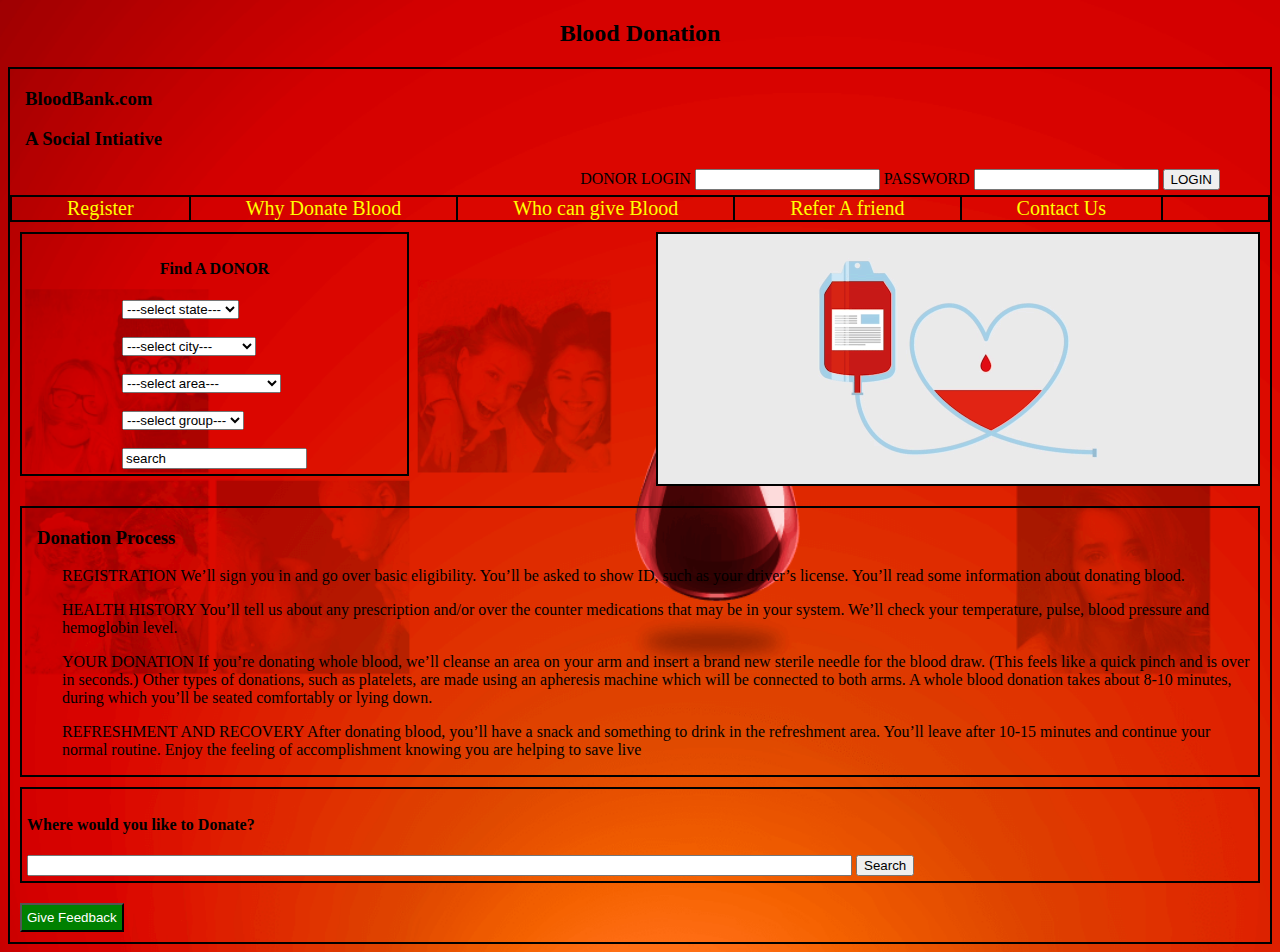
<file: index.html>
<!DOCTYPE html>
<html>
<head>
	<title>Donate Blood</title>
	<meta http-equiv="refresh" >
	<link rel="stylesheet" type="text/css" href="style.css">
</head>
<body>
	<h2>Blood Donation</h2>
	<div>
		<div class="first">
			<h3>BloodBank.com</h3>
			<h3>A Social Intiative</h3>
			<div class="Login"><form>
				<label for="username">DONOR LOGIN</label>
				<input type="text" name="username" id="username">

				<label for="password"> PASSWORD</label>
				<input type="password" name="password" id="password">

				<button type="submit" value="submit">LOGIN</button>
                                   </form>
			</div>
		</div>
		<div class="menubar">
			<a href="registration.html">Register</a>
			<a href="why donate blood.html">Why Donate Blood</a>
			<a href="who can give blood.html">Who can give Blood</a>
			<a href="https://web.whatsapp.com/">Refer A friend</a>
			<a href="contact us.html">Contact Us</a>
		</div>
		
			<div class="findDonorAndImage">
				<div class="findDonor" >
					<h4>Find A DONOR</h4>
					<td><select>
		        		<option selected disabled>---select state---</option>
						<option>AP</option>
						<option>PUNJAB</option>
						<option>TS</option>
						<option>UP</option>
						<option>MAHARASTRA</option>
		                                <option>MP</option>
		                                <option>JAMMU</option>
		         		        <option>DELHI</option>
					</select><br><br>		
					<select>
					        <option selected disabled>---select city---</option>
							<option>VISAKHAPATNAM</option>
							<option>CHANDIGARH</option>
							<option>HYDERABAD</option>
							<option>LUCKNOW</option>
							<option>MUMBAI</option>
                                                        <option>BHOPAL</option>
                                                        <option>SRINAGAR</option>
                                                        <option>NEWDELHI</option>
                                                       
					</select><br><br>
					<select>
					        <option selected disabled>---select area---</option>
							<option>AKKAYYAPALEM</option>
							<option>DONDAPARTHI</option>
							<option>JUBILEEHILLS</option>
							<option>RAMAKRISHNAROAD</option>
							<option>RUSHIKONDA</option>
                                                        <option>MAMIDITHOTA</option>
							<option>DABAGARDENS</option>
							<option>TEMPLEROAD</option>
					</select><br><br>
					<select>
					        <option selected disabled>---select group---</option>
							<option>AB+</option>
							<option>AB-</option>
							<option>O+</option>
							<option>O-</option>
							<option>A+</option>
				                        <option>A-</option>
				                        <option>B+</option>
				                        <option>B-</option>
					</select><br><br>
					<input type ="search" value="search"></td>						
			</div>
			           <img src="blood.gif">
		</div>
		<div class="donationProcess">
			<h3>Donation Process</h3>
				<ul>
				REGISTRATION
                                We’ll sign you in and go over basic eligibility.
                                You’ll be asked to show ID, such as your driver’s license.
                                You’ll read some information about donating blood.	
				</ul>
				<ul>
				HEALTH HISTORY
                                You’ll tell us about any prescription and/or over the counter medications that may be in your system.
                                We’ll check your temperature, pulse, blood pressure and hemoglobin level. 	
				</ul>
				<ul>
                                YOUR DONATION
If you’re donating whole blood, we’ll cleanse an area on your arm and insert a brand new sterile needle for the blood draw. (This feels like a quick pinch and is over in seconds.)
Other types of donations, such as platelets, are made using an apheresis machine which will be connected to both arms.
A whole blood donation takes about 8-10 minutes, during which you’ll be seated comfortably or lying down.
				</ul>
                                <ul>
                                 REFRESHMENT AND RECOVERY
After donating blood, you’ll have a snack and something to drink in the refreshment area.
You’ll leave after 10-15 minutes and continue your normal routine.
Enjoy the feeling of accomplishment knowing you are helping to save live

                                 

		</div>
		<div class="donationPlace">
			<h4>Where would you like to Donate?</h4>
			<input type="text" name="place" id="place" size="100">
			<button>Search</button>	
		</div>
                        <form action="Give feedback.html">
			<button class="feedBack">Give Feedback</button>
		</form>
	</div>
</body>
</html>
</file>
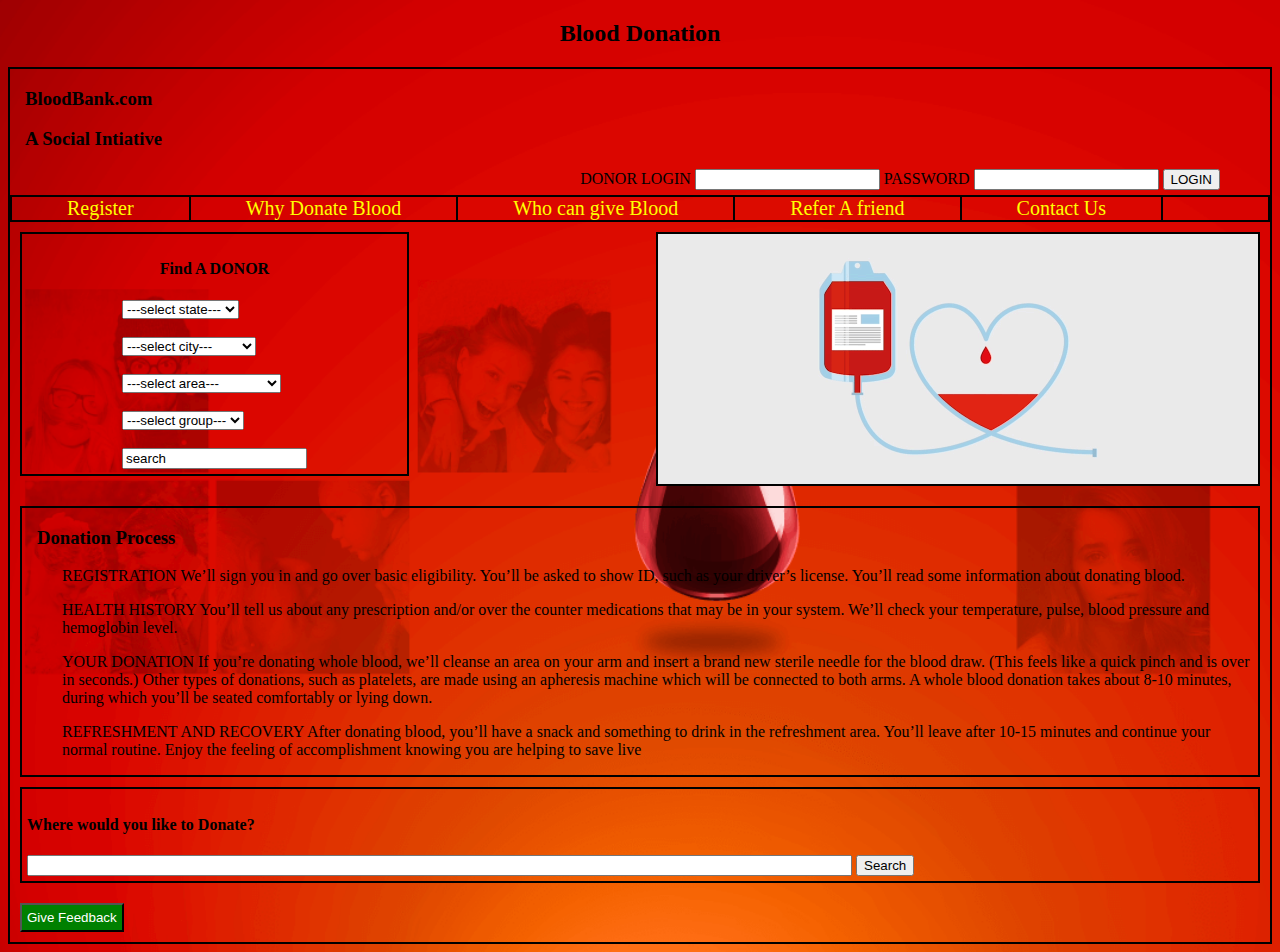
<file: BLOOD DONATION.html>
<!DOCTYPE html>
<html>
<head>
	<title>Donate Blood</title>
	<meta http-equiv="refresh" >
	<link rel="stylesheet" type="text/css" href="style.css">
</head>
<body>
	<h2>Blood Donation</h2>
	<div>
		<div class="first">
			<h3>BloodBank.com</h3>
			<h3>A Social Intiative</h3>
			<div class="Login"><form>
				<label for="username">DONOR LOGIN</label>
				<input type="text" name="username" id="username">

				<label for="password"> PASSWORD</label>
				<input type="password" name="password" id="password">

				<button type="submit" value="submit">LOGIN</button>
                                   </form>
			</div>
		</div>
		<div class="menubar">
			<a href="registration.html">Register</a>
			<a href="why donate blood.html">Why Donate Blood</a>
			<a href="who can give blood.html">Who can give Blood</a>
			<a href="https://web.whatsapp.com/">Refer A friend</a>
			<a href="contact us.html">Contact Us</a>
		</div>
		
			<div class="findDonorAndImage">
				<div class="findDonor" >
					<h4>Find A DONOR</h4>
					<td><select>
		        		<option selected disabled>---select state---</option>
						<option>AP</option>
						<option>PUNJAB</option>
						<option>TS</option>
						<option>UP</option>
						<option>MAHARASTRA</option>
		                                <option>MP</option>
		                                <option>JAMMU</option>
		         		        <option>DELHI</option>
					</select><br><br>		
					<select>
					        <option selected disabled>---select city---</option>
							<option>VISAKHAPATNAM</option>
							<option>CHANDIGARH</option>
							<option>HYDERABAD</option>
							<option>LUCKNOW</option>
							<option>MUMBAI</option>
                                                        <option>BHOPAL</option>
                                                        <option>SRINAGAR</option>
                                                        <option>NEWDELHI</option>
                                                       
					</select><br><br>
					<select>
					        <option selected disabled>---select area---</option>
							<option>AKKAYYAPALEM</option>
							<option>DONDAPARTHI</option>
							<option>JUBILEEHILLS</option>
							<option>RAMAKRISHNAROAD</option>
							<option>RUSHIKONDA</option>
                                                        <option>MAMIDITHOTA</option>
							<option>DABAGARDENS</option>
							<option>TEMPLEROAD</option>
					</select><br><br>
					<select>
					        <option selected disabled>---select group---</option>
							<option>AB+</option>
							<option>AB-</option>
							<option>O+</option>
							<option>O-</option>
							<option>A+</option>
				                        <option>A-</option>
				                        <option>B+</option>
				                        <option>B-</option>
					</select><br><br>
					<input type ="search" value="search"></td>						
			</div>
			           <img src="blood.gif">
		</div>
		<div class="donationProcess">
			<h3>Donation Process</h3>
				<ul>
				REGISTRATION
                                We’ll sign you in and go over basic eligibility.
                                You’ll be asked to show ID, such as your driver’s license.
                                You’ll read some information about donating blood.	
				</ul>
				<ul>
				HEALTH HISTORY
                                You’ll tell us about any prescription and/or over the counter medications that may be in your system.
                                We’ll check your temperature, pulse, blood pressure and hemoglobin level. 	
				</ul>
				<ul>
                                YOUR DONATION
If you’re donating whole blood, we’ll cleanse an area on your arm and insert a brand new sterile needle for the blood draw. (This feels like a quick pinch and is over in seconds.)
Other types of donations, such as platelets, are made using an apheresis machine which will be connected to both arms.
A whole blood donation takes about 8-10 minutes, during which you’ll be seated comfortably or lying down.
				</ul>
                                <ul>
                                 REFRESHMENT AND RECOVERY
After donating blood, you’ll have a snack and something to drink in the refreshment area.
You’ll leave after 10-15 minutes and continue your normal routine.
Enjoy the feeling of accomplishment knowing you are helping to save live

                                 

		</div>
		<div class="donationPlace">
			<h4>Where would you like to Donate?</h4>
			<input type="text" name="place" id="place" size="100">
			<button>Search</button>	
		</div>
                        <form action="Give feedback.html">
			<button class="feedBack">Give Feedback</button>
		</form>
	</div>
</body>
</html>
</file>
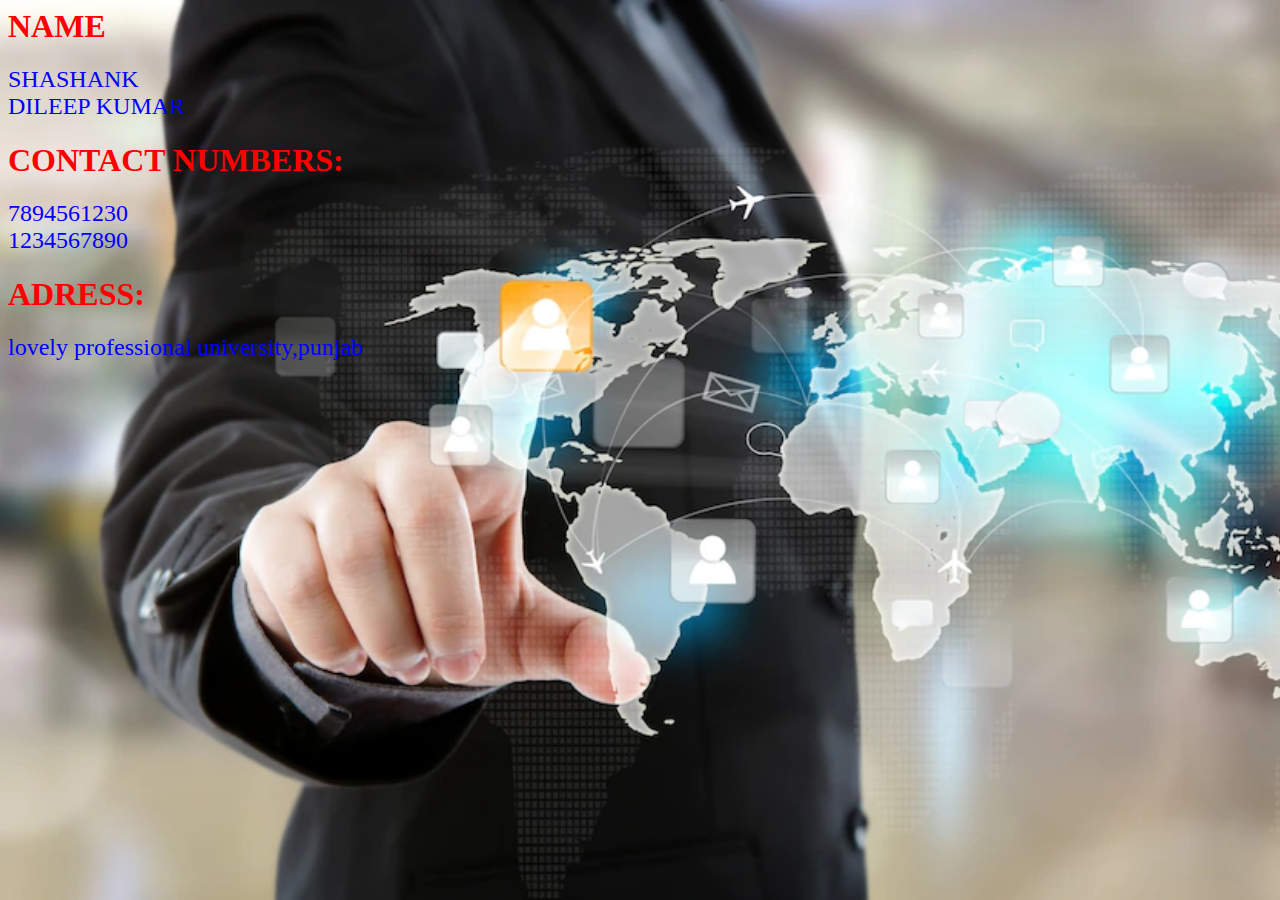
<file: contact us.html>
<html>
<head>
<body>

<style>

body{
	background-image: url("contact.jpg");
	background-size:cover;
        }

</style>

<h1 style="color:red;">NAME</h1>
<font face="ariel" size="5px" color="blue">
SHASHANK<br>DILEEP KUMAR
</font><br>

<h1 style="color:red;">CONTACT NUMBERS:</h1>
<font face="ariel" size="5px" color="blue">
7894561230<br>1234567890
</font><br>

<h1 style="color:red;">ADRESS:</h1>
<font face="ariel" size="5px" color="blue">
lovely professional university,punjab
</font><br>


</p>
</body>
</head>
</html>
</file>
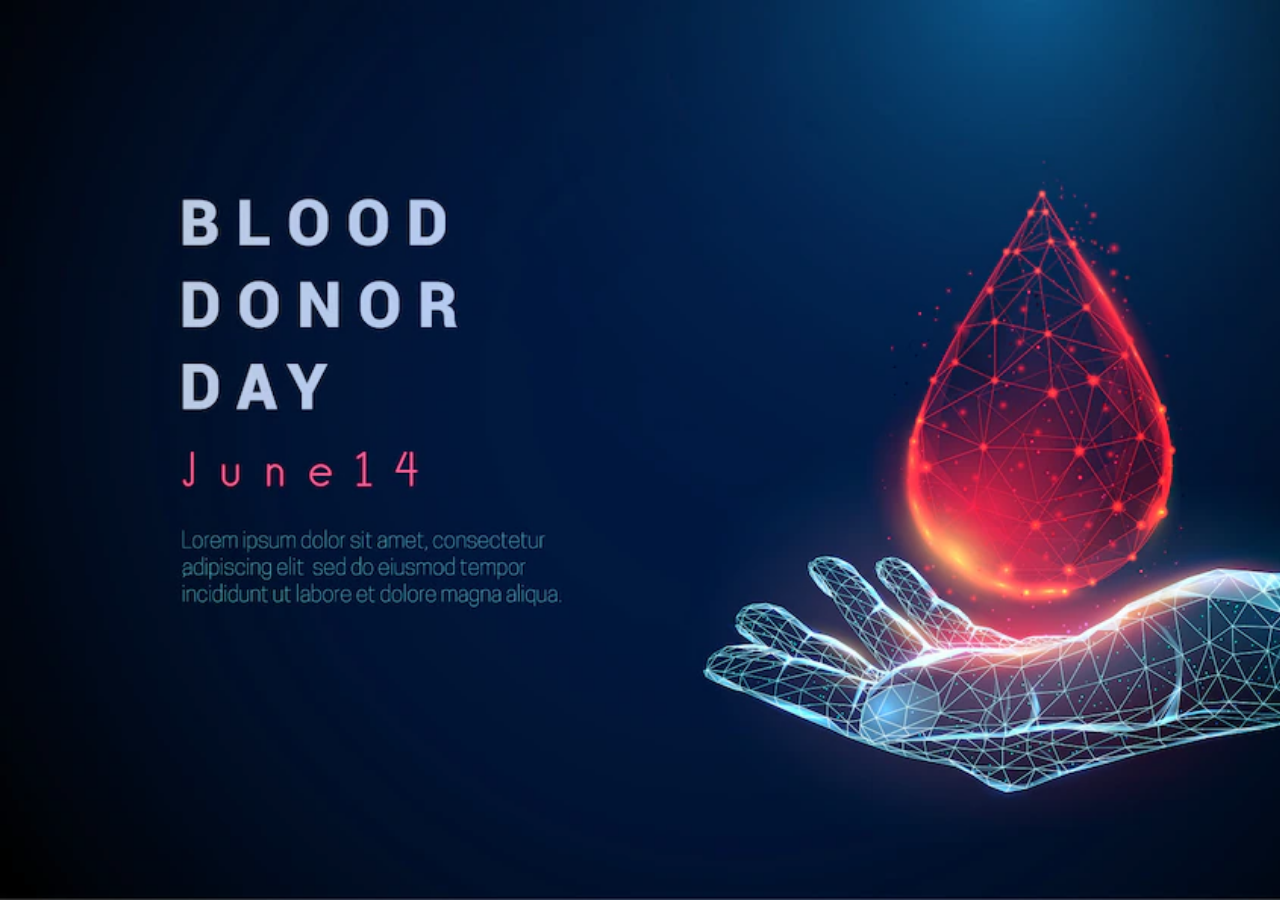
<file: donation process.html>
<html>
<head>
<body>
<style>

body{
	background-image: url("2.jpg");
	background-size:cover;
        
}


<h2 style="color:red;">REGISTRATION</h2>
<font face="ariel" size="5px" color="blue">
We’ll sign you in and go over basic eligibility.
You’ll be asked to show ID, such as your driver’s license.
You’ll read some information about donating blood.
We’ll ask you for your complete address.  Your address needs to be complete (including PO Box, street/apartment number) and the place where you will receive your mail 8 weeks from donation.
</font><br><br>


<h2 style="color:red;">HEALTH HISTORY</h2>
<font face="ariel" size="5px" color="blue">
You’ll answer a few questions about your health history and places you’ve traveled, during a private and confidential interview.
You’ll tell us about any prescription and/or over the counter medications that may be in your system.
We’ll check your temperature, pulse, blood pressure and hemoglobin level. 
</font><br><br>



<h1 style="color:red;">YOUR DONATION</h1>
<font face="ariel" size="5px" color="blue">
If you’re donating whole blood, we’ll cleanse an area on your arm and insert a brand new sterile needle for the blood draw. (This feels like a quick pinch and is over in seconds.)
Other types of donations, such as platelets, are made using an apheresis machine which will be connected to both arms.
A whole blood donation takes about 8-10 minutes, during which you’ll be seated comfortably or lying down.
</font><br><br>


<h1>REFRESHMENT AND RECOVERY</h1>
<p>After donating blood, you’ll have a snack and something to drink in the refreshment area.
You’ll leave after 10-15 minutes and continue your normal routine.
Enjoy the feeling of accomplishment knowing you are helping to save live</p>

</style>
</body>
</head>

</html>
</file>
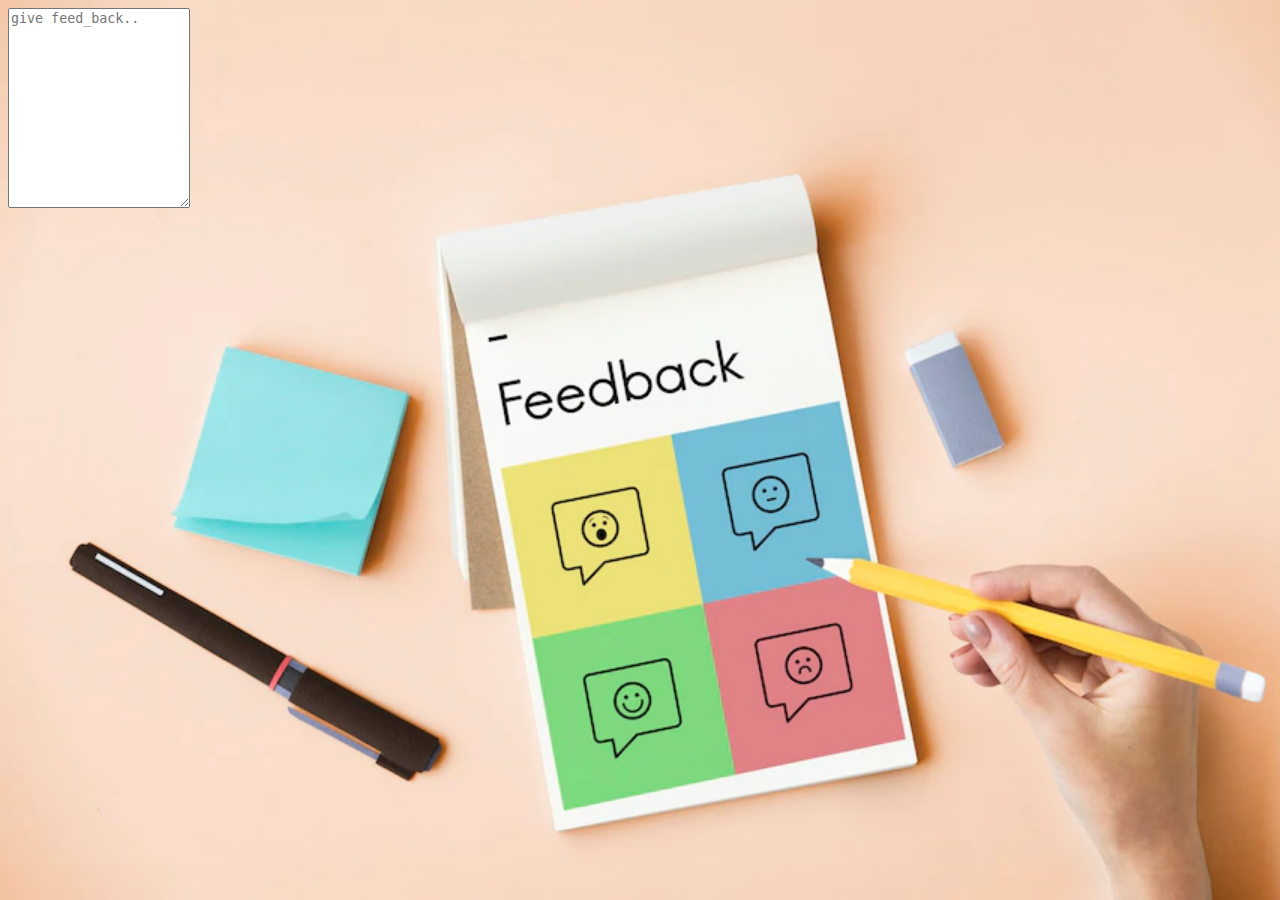
<file: Give Feedback.html>
<html>
<head>
<style>
body{
	background-image: url('feedback.jpg');
	background-size:cover;
        }
</style>
</head>
<body>


<tr>
<td colspan="50"><label for="feed_back"></label>
<textarea id="subject" name="subject" placeholder="give feed_back.." style="height:200px" ></textarea>

</td>
</tr>


</body>
</html>
</file>
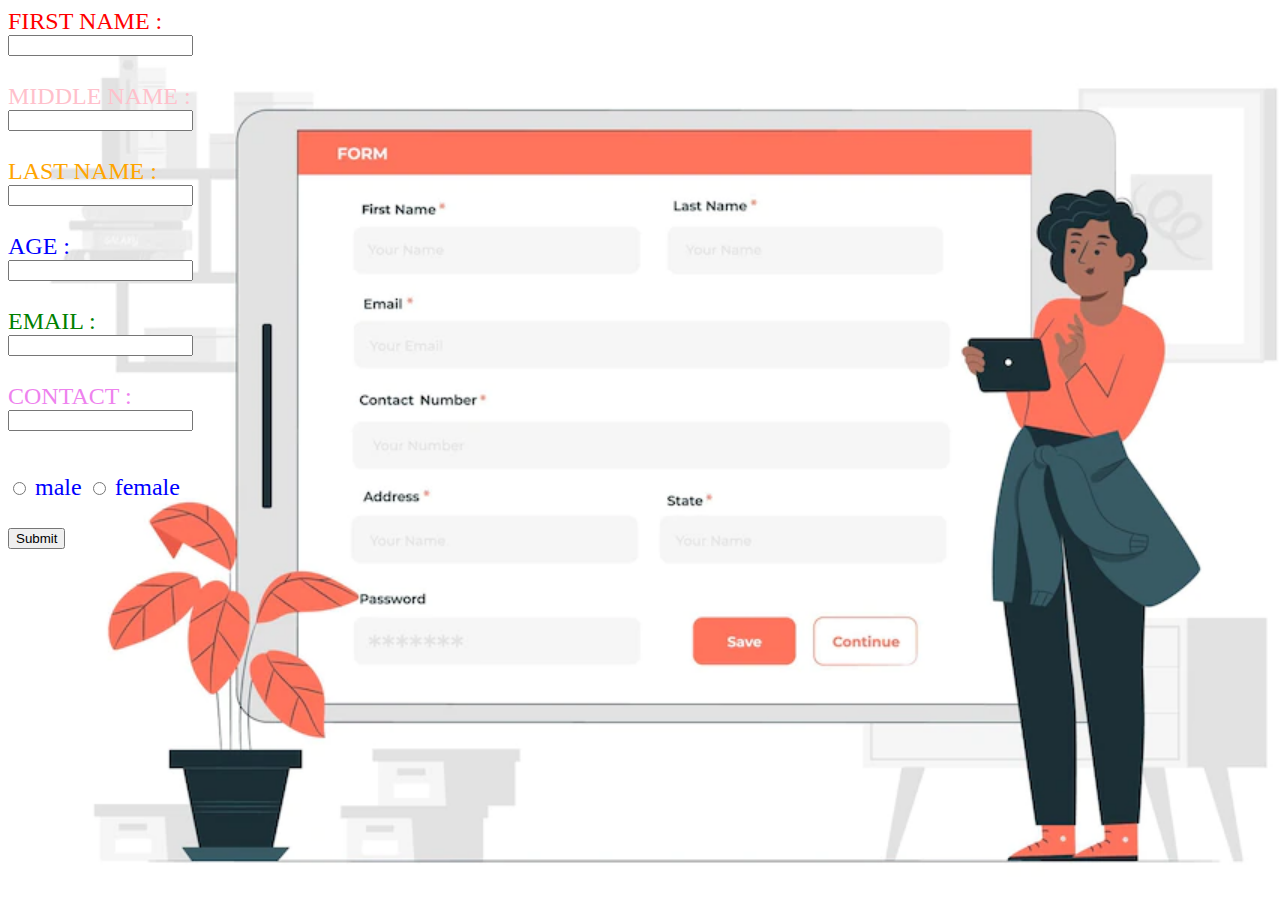
<file: registration.html>
<html>
<head>
<title>Register</title>
<style>
body{
	background-image: url('registration.jpg');
	background-size:cover;
        }
</style>
</head>
<body>

<form>
<font face="ariel" size="5px" color="red">
<label for="fname">FIRST NAME : </label><BR>
<input type="text" id="fname" name="fname"><br><br>
</font>

<font face="ariel" size="5px" color="pink">
<label for="fname">MIDDLE NAME : </label><BR>
<input type="text" id="mname" name="mname"><br><br>
</font>

<font face="ariel" size="5px" color="orange">
<label for="lname">LAST NAME : </label><br>
<input type="text" id="lname" name="lname"><br><br>
</font>

<font face="ariel" size="5px" color="blue">
<label for="lname">AGE : </label><br>
<input type="text" id="age" name="age"><br><br>
</font>

<font face="ariel" size="5px" color="green">
<label for="lname">EMAIL : </label><br>
<input type="text" id="email" name="email"><br><br>
</font>

<font face="ariel" size="5px" color="violet">
<label for="lname">CONTACT : </label><br>
<input type="text" id="contact" name="contact"><br><br>
</font>

</form>

<font face="ariel" size="5px" color="blue">
<input type="radio" name="gender" id="male">
<label for="male">male</label>

<input type="radio" name="gender" id="female">
<label for="female">female</label><br><br>
</font>

<form><input type="submit"></form>




</body>
</html>
</file>
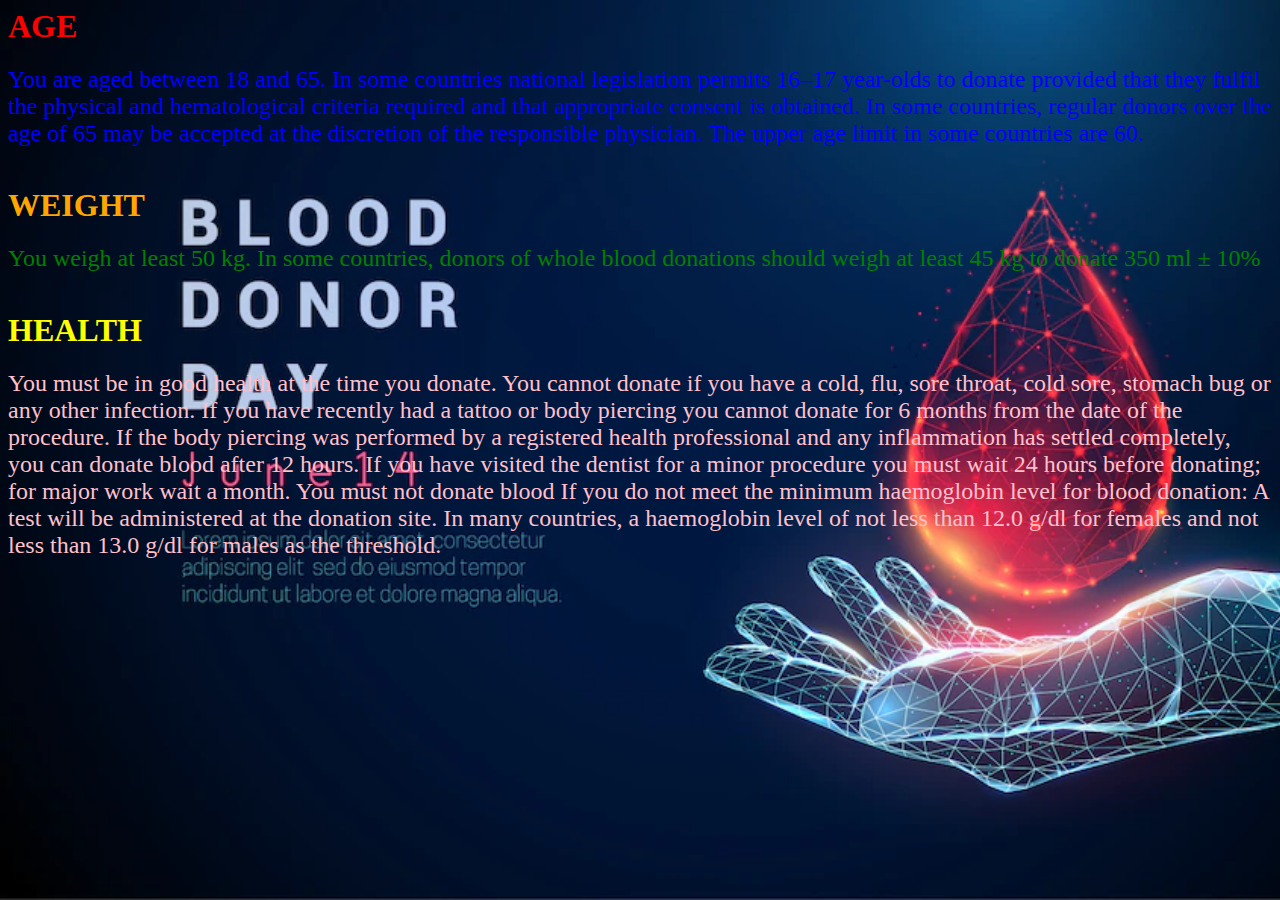
<file: who can give blood.html>
<html>
<head>
<body>
<style>

body{
	background-image: url("2.jpg");
	background-size:cover;
        
}

</style>


<h1 style="color:red;">AGE</h1>
<font face="ariel" size="5px" color="blue">
You are aged between 18 and 65.
In some countries national legislation permits 16–17 year-olds to donate provided that they fulfil the physical and hematological criteria 
required and that appropriate consent is obtained.
In some countries, regular donors over the age of 65 may be accepted at the discretion of the responsible physician.
 The upper age limit in some countries are 60. 

</font><br><br>

<h1 style="color:orange;">WEIGHT</h1>
<font face="ariel" size="5px" color="green">
You weigh at least 50 kg.    
In some countries, donors of whole blood donations should weigh at least 45 kg 
to donate 350 ml ± 10%
</font> <br><br>



<h1 style="color:yellow;">HEALTH</h1>
<font face="ariel" size="5px" color="pink">

You must be in good health at the time you donate.

You cannot donate if you have a cold, flu, sore throat, cold sore, stomach bug or any other infection.

If you have recently had a tattoo or body piercing you cannot donate for 6 months from the date of the procedure. 
 If the body piercing was performed by a registered health professional and any inflammation has settled completely, you can donate blood after 12 hours.

If you have visited the dentist for a minor procedure you must wait 24 hours before donating; for major work wait a month.

You must not donate blood If you do not meet the minimum haemoglobin level for blood donation:

A test will be administered at the donation site. In many countries, a haemoglobin level of not less than 12.0 g/dl for females and not less than 13.0 g/dl for males as the threshold.
</font>


</body>
</head>
</html>
</file>
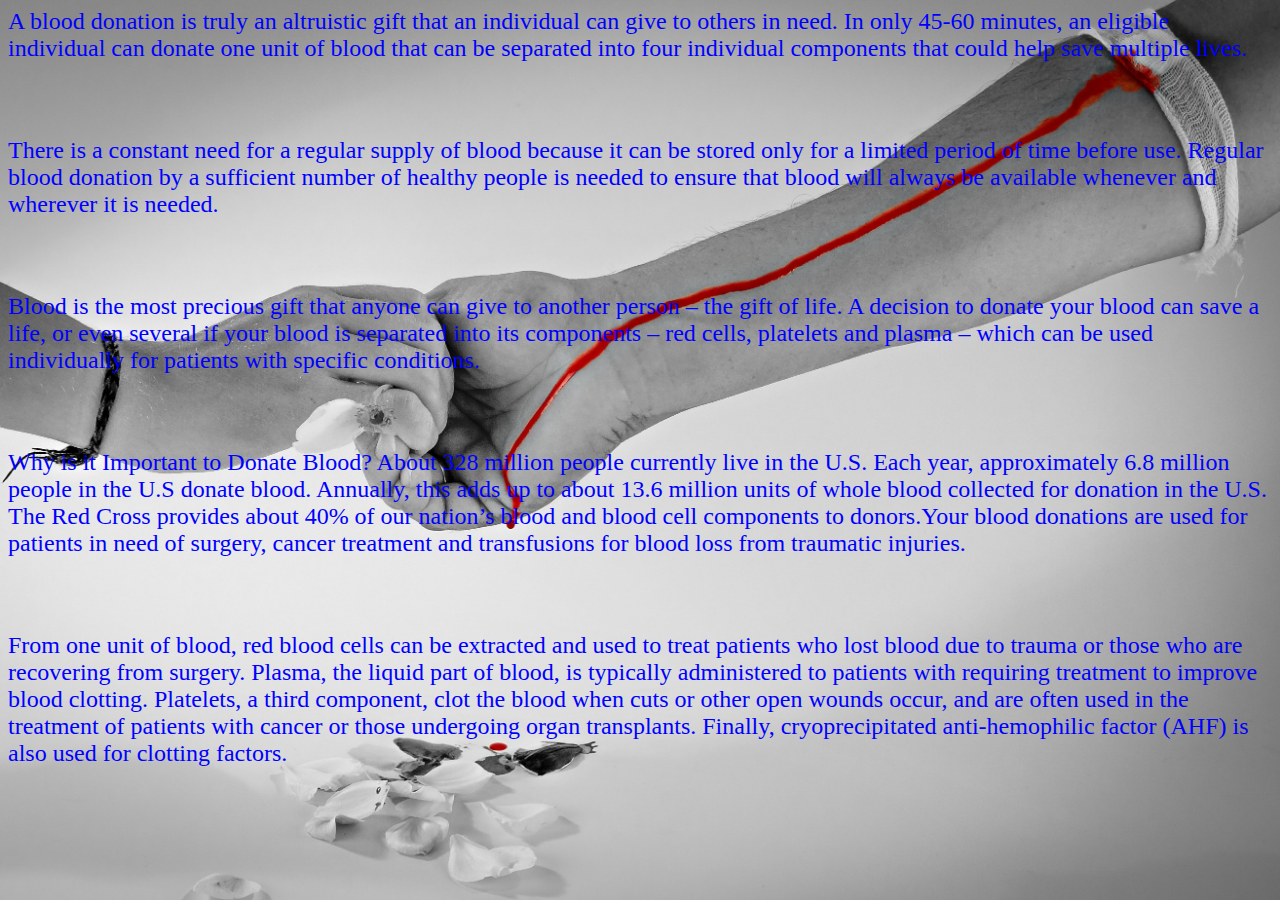
<file: why donate blood.html>
<html>
<head>
<body>
<font face="ariel" size="5px" color="blue">
 <p>A blood donation is truly an altruistic gift that an individual can give to others in need. In only 45-60 minutes, an eligible individual can donate one unit of blood that 
can be separated into four individual components 
that could help save multiple lives.</p><br>


 <p>There is a constant need for a regular supply of blood because it can be stored only
 for a limited period of time before use. Regular blood donation by a sufficient number
 of healthy people is needed to ensure that blood will always be available whenever and 
 wherever it is needed.</p><br>

 <p>Blood is the most precious gift that anyone can give to another 
 person – the gift of life. A decision to donate your blood can save a life, or even
 several if your blood is separated into its components – red cells, platelets and plasma
 – which can be used individually for patients with specific conditions.</p><br>

<p>Why is it Important to Donate Blood?
About 328 million people currently live in the U.S.
Each year, approximately 6.8 million people in the U.S donate blood. Annually, this adds up to about 13.6 million units of whole blood collected for donation in the U.S.
The Red Cross provides about 40% of our nation’s blood and blood cell components to donors.Your blood donations are used for patients in need of surgery, cancer treatment and transfusions for blood loss
 from traumatic injuries.</p><br>

<p>From one unit of blood, red blood cells can be extracted and used to treat patients who lost blood due to trauma or those who are recovering from surgery. Plasma, the liquid part of blood, is typically
 administered to patients with requiring treatment to
 improve blood clotting. Platelets, a third component, clot the blood when cuts or other open wounds occur, and are often used in the treatment of patients with cancer or those undergoing organ transplants. 
Finally, cryoprecipitated anti-hemophilic factor
 (AHF) is also used for clotting factors.</p>
</font>
<style>
body{
	background-image: url("hands.jpg");
	background-size:cover;
        
}
</style>
</body>
</head>
</html>
</file>
<file: style.css>
div{
 	overflow: hidden;
 	border:2px solid black;
}
body{
	background-image: url("bg.png");
	background-size: cover;
}
h2{
	text-align: center;
}
.first{
	border:none;
}
.Login{
	border:hidden;
	float: right;
	margin-left: 10%;
	padding:0 50px 5px 0;
}
.menubar{
 	display: flex;
 }
.menubar >a{
	text-decoration: none;
	font-size: 20px;
	padding: 0 55px;
	border-right:2px solid black;
	color: yellow;
}
a:hover{
	text-decoration: underline;
}
.findDonor{
 	border:2px solid black;
 	float: left;
 	padding: 5px 100px;
 	margin: 10px;
}
.findDonor > h4{
 	text-align: center;
}

img{
 	float: right;
 	width: 600px;
 	height: 250px;
 	border : 2px solid black;
 	margin: 10px;
}
.findDonorAndImage{
	border:hidden;
}
.donationProcess{
	margin: 10px;
}
h3{
	padding-left: 15px;
}
.donationPlace{
	margin: 10px;
	padding: 5px 5px;
}
.feedBack{
 	background-color: green;
 	color: white;
 	padding: 5px;
 	margin: 10px;
}
</file>
